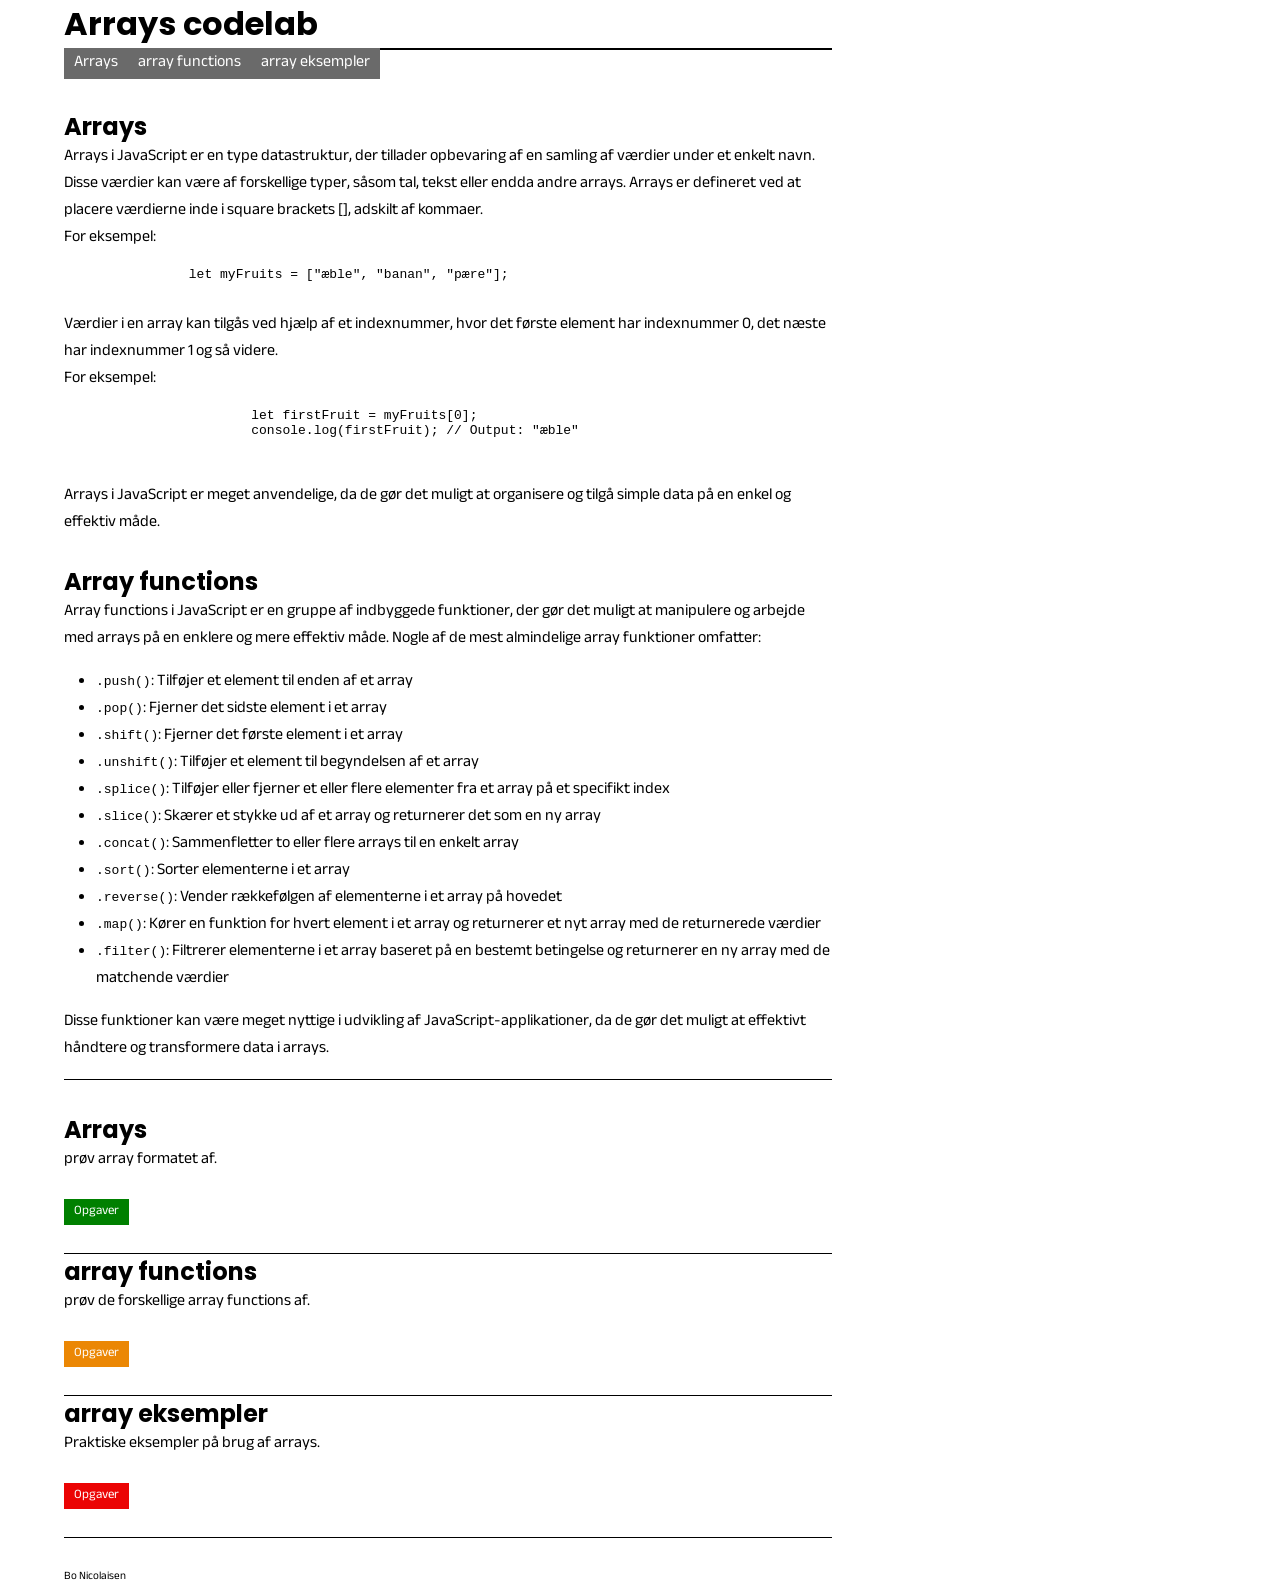
<file: index.html>
<!DOCTYPE html>
<!--[if lt IE 7]>      <html class="no-js lt-ie9 lt-ie8 lt-ie7"> <![endif]-->
<!--[if IE 7]>         <html class="no-js lt-ie9 lt-ie8"> <![endif]-->
<!--[if IE 8]>         <html class="no-js lt-ie9"> <![endif]-->
<!--[if gt IE 8]>      <html class="no-js"> <!--<![endif]-->
<html>

<head>
    <meta charset="utf-8">
    <meta http-equiv="X-UA-Compatible" content="IE=edge">
    <title>Arrays codeLab</title>
    <meta name="description" content="">
    <meta name="viewport" content="width=device-width, initial-scale=1">
    <link rel="stylesheet" href="assets/css/template/main.css">
    <script src="assets/js/template/uvtemplate.js" defer></script>
</head>

<body>

    <header id="top">
        <h1>Arrays codelab</h1>
        <nav id="mainMenu">
            <!-- menu generated by js from sections by id -->
        </nav>
        <article class="mainDescription">
            <h2>Arrays</h2>
            <p>Arrays i JavaScript er en type datastruktur, der tillader opbevaring af en samling af værdier under et
                enkelt
                navn.
                Disse værdier kan være af forskellige typer, såsom tal, tekst eller endda andre arrays. Arrays er
                defineret
                ved at
                placere værdierne inde i square brackets [], adskilt af kommaer.
                <br>
                For eksempel:
            </p>

            <pre>
                <code>
                let myFruits = ["æble", "banan", "pære"];
            </code>
            </pre>

            <p>Værdier i en array kan tilgås ved hjælp af et indexnummer, hvor det første element har indexnummer 0, det
                næste har
                indexnummer 1 og så videre.
                <br>
                For eksempel:
            </p>

            <pre>
                        <code>
                        let firstFruit = myFruits[0];
                        console.log(firstFruit); // Output: "æble"

                    </code>
                    </pre>
            <p>Arrays i JavaScript er meget anvendelige, da de gør det muligt at organisere og tilgå simple data på en
                enkel og
                effektiv måde.</p><br>
            <h2>Array functions</h2>
            <p>Array functions i JavaScript er en gruppe af indbyggede funktioner, der gør det muligt at manipulere og
                arbejde med arrays på en enklere og mere effektiv måde. Nogle af de mest almindelige array funktioner
                omfatter:</p>
            <ul>
                <li><code>.push()</code>: Tilføjer et element til enden af et array</li>
                <li><code>.pop()</code>: Fjerner det sidste element i et array</li>
                <li><code>.shift()</code>: Fjerner det første element i et array</li>
                <li><code>.unshift()</code>: Tilføjer et element til begyndelsen af et array</li>
                <li><code>.splice()</code>: Tilføjer eller fjerner et eller flere elementer fra et array på et specifikt
                    index</li>
                <li><code>.slice()</code>: Skærer et stykke ud af et array og returnerer det som en ny array</li>
                <li><code>.concat()</code>: Sammenfletter to eller flere arrays til en enkelt array</li>
                <li><code>.sort()</code>: Sorter elementerne i et array</li>
                <li><code>.reverse()</code>: Vender rækkefølgen af elementerne i et array på hovedet</li>
                <li><code>.map()</code>: Kører en funktion for hvert element i et array og returnerer et nyt array med
                    de
                    returnerede værdier</li>
                <li><code>.filter()</code>: Filtrerer elementerne i et array baseret på en bestemt betingelse og
                    returnerer
                    en ny array med de matchende værdier</li>
            </ul>
            <p>Disse funktioner kan være meget nyttige i udvikling af JavaScript-applikationer, da de gør det muligt at
                effektivt håndtere og transformere data i arrays.</p>


        </article>

    </header>


    <section id="sectionOne">
        <h2>Arrays</h2>
        <p>prøv array formatet af.</p> <br>
        <ul class="assignmentNav">
            <li><a class="easy" href="arrays.html">Opgaver</a></li>

        </ul>


        <footer class="sectionFooter">
            <!--   <a href="#top">back</a> -->
        </footer>

    </section>



    <section id="sectionTwo">
        <h2>array functions</h2>
        <p>prøv de forskellige array functions af.</p> <br>

        <ul class="assignmentNav">
            <li><a class="medium" href="arrayFunctions.html">Opgaver</a></li>

        </ul>


        <footer class="sectionFooter">
            <!--      <a href="#top">back</a> -->
        </footer>

    </section>

    <section id="sectionTwo">
        <h2>array eksempler</h2>
        <p>Praktiske eksempler på brug af arrays.</p> <br>

        <ul class="assignmentNav">
            <li><a class="hard" href="examples.html">Opgaver</a></li>

        </ul>


        <footer class="sectionFooter">
            <!--      <a href="#top">back</a> -->
        </footer>

    </section>



    <footer>
        <article class="footerInfo">
            Bo Nicolaisen
        </article>
    </footer>



</body>

</html>
</file>
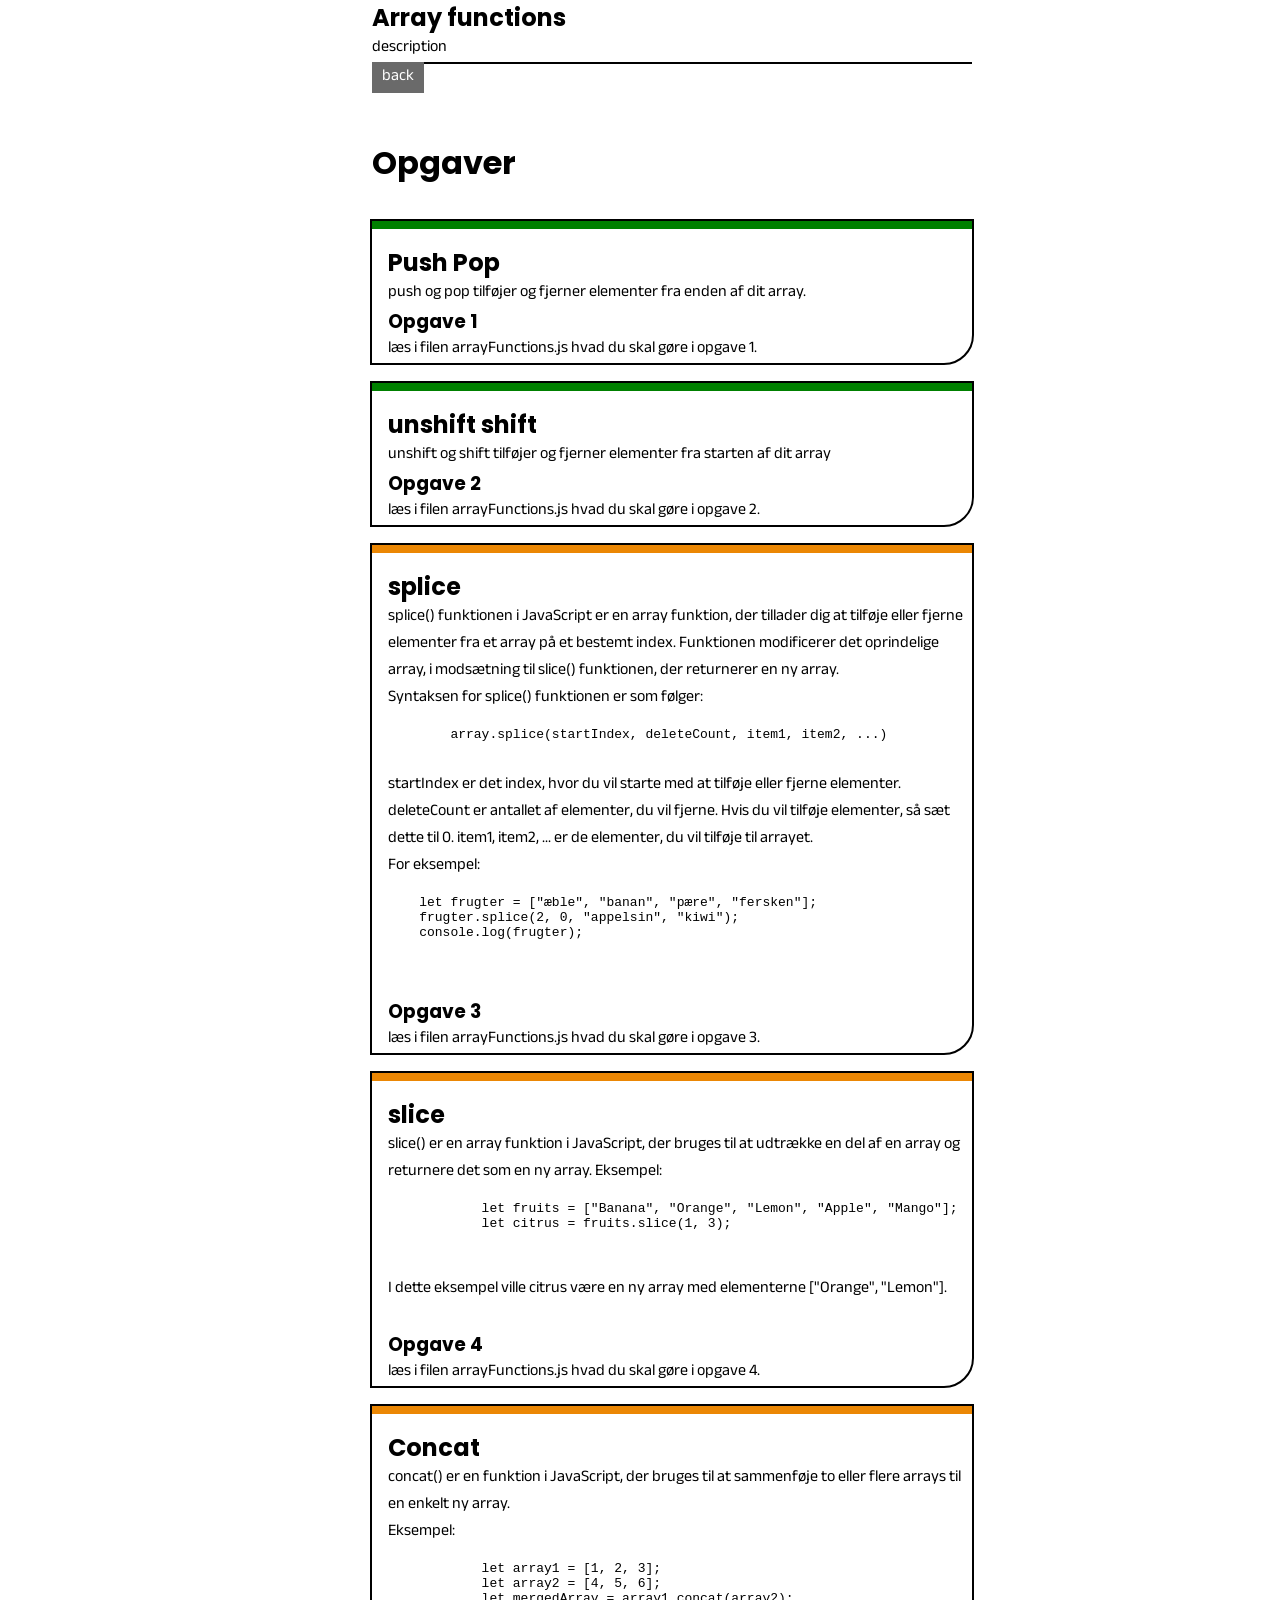
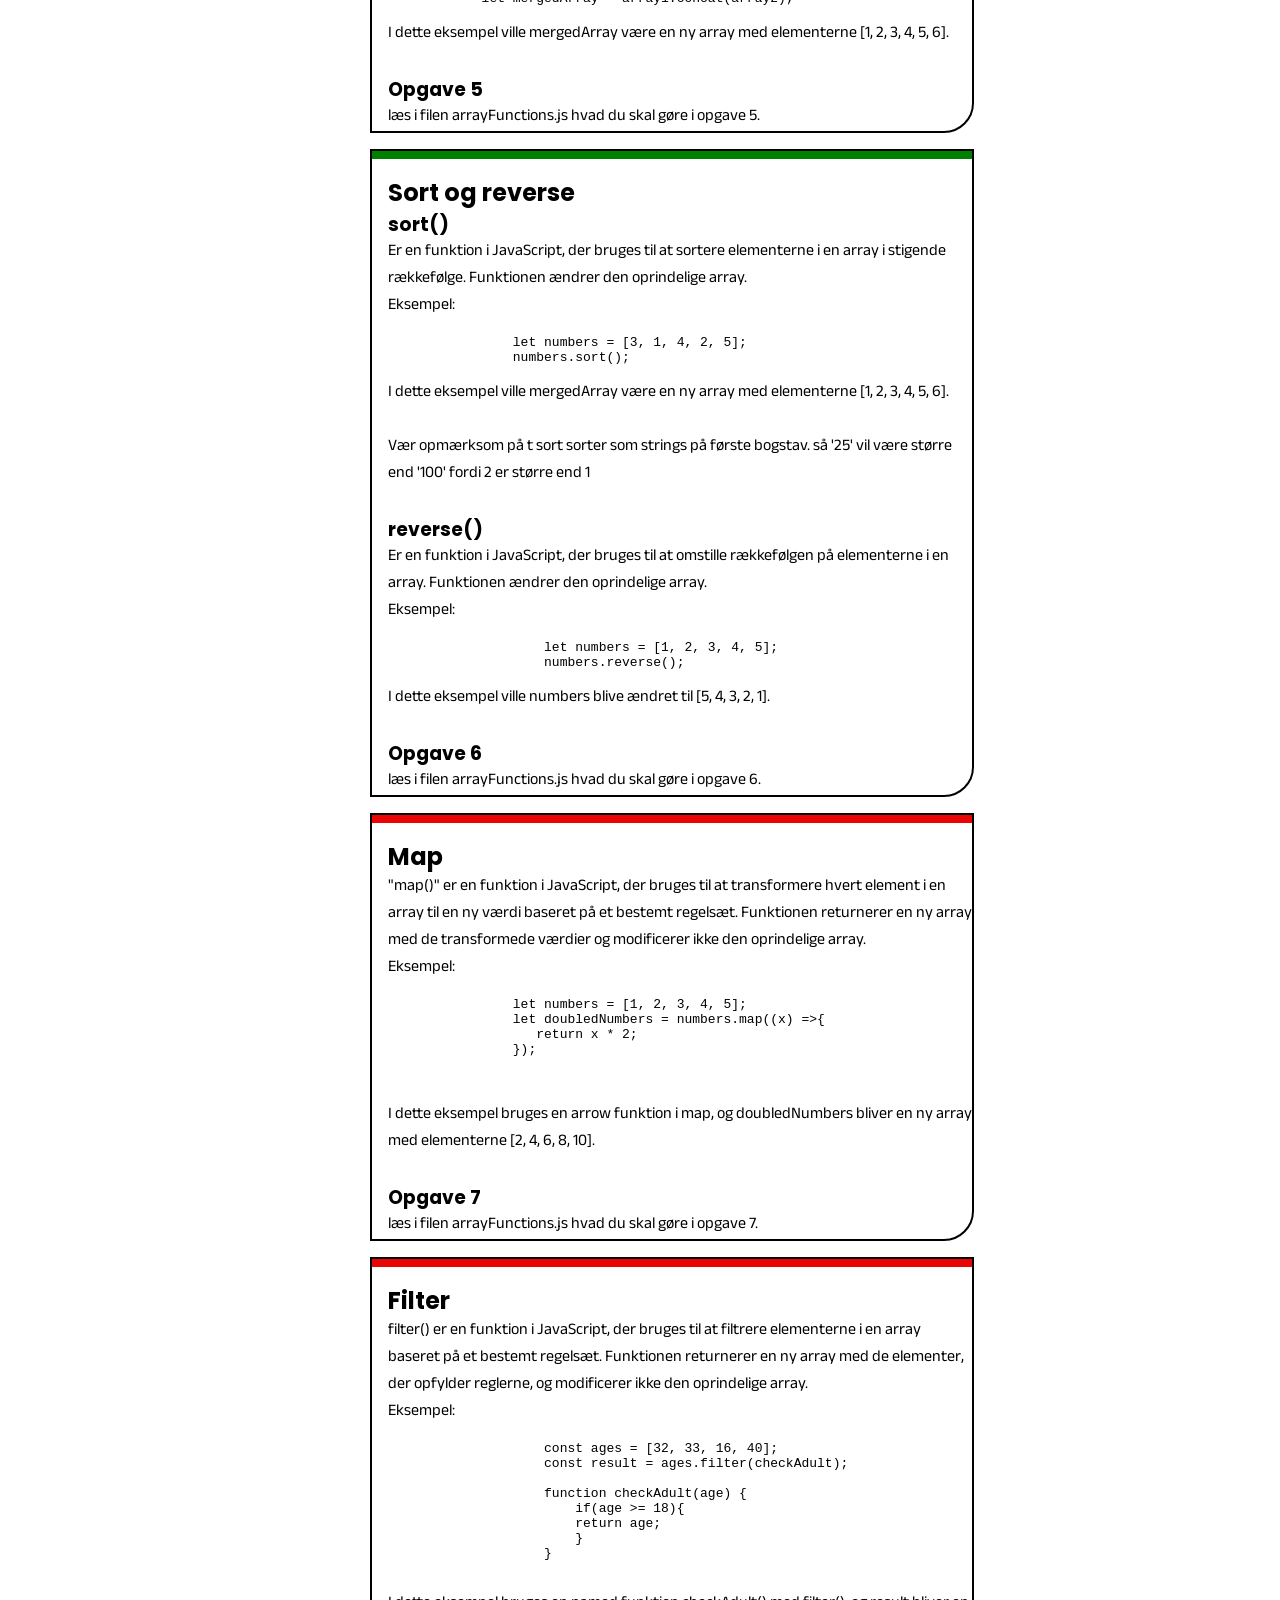
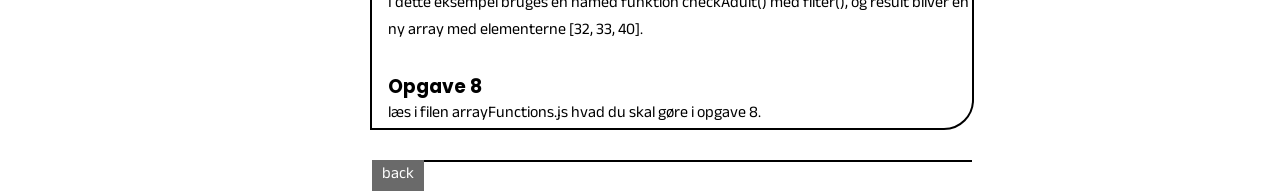
<file: arrayFunctions.html>
<!DOCTYPE html>
<!--[if lt IE 7]>      <html class="no-js lt-ie9 lt-ie8 lt-ie7"> <![endif]-->
<!--[if IE 7]>         <html class="no-js lt-ie9 lt-ie8"> <![endif]-->
<!--[if IE 8]>         <html class="no-js lt-ie9"> <![endif]-->
<!--[if gt IE 8]>      <html class="no-js"> <!--<![endif]-->
<html>

<head>
    <meta charset="utf-8">
    <meta http-equiv="X-UA-Compatible" content="IE=edge">
    <title></title>
    <meta name="description" content="">
    <meta name="viewport" content="width=device-width, initial-scale=1">
    <link rel="stylesheet" href="assets/css/template/main.css">
    <link rel="stylesheet" href="assets/css/template/site.css">
    <link rel="stylesheet" href="assets/css/opgaver/domelements.css">
    <script src="assets/js/opgaver/arrayFunctions.js" defer></script>
</head>

<body>
    <header>

        <section class="assignmentTopSection">
            <h1>Array functions</h1>
            <p>description</p>
            <nav>
                <a href="index.html">back</a>
            </nav>

        </section>
        <h1>Opgaver</h1>
    </header>


    <section class="assignmentArea">
        <header class="easy"></header>
        <article>
            <h2>Push Pop</h2>
            <p>push og pop tilføjer og fjerner elementer fra enden af dit array.</p>
            <h3>Opgave 1</h3>
            <p>læs i filen arrayFunctions.js hvad du skal
                gøre i opgave 1. </p>
        </article>
    </section>

    <section class="assignmentArea">
        <header class="easy"></header>
        <article>
            <h2>unshift shift</h2>
            <p>unshift og shift tilføjer og fjerner elementer fra starten af dit array </p>
            <h3>Opgave 2</h3>
            <p>læs i filen arrayFunctions.js hvad
                du skal
                gøre i opgave 2.</p>
        </article>

    </section>

    <section class="assignmentArea">
        <header class="medium"></header>
        <article>

            <h2>splice</h2>
            <p>splice() funktionen i JavaScript er en array funktion, der tillader dig at tilføje eller fjerne elementer
                fra
                et array på et bestemt index. Funktionen modificerer det oprindelige array, i modsætning til slice()
                funktionen, der returnerer en ny array.
                <br>
                Syntaksen for splice() funktionen er som følger:
            </p>

            <pre><code>
        array.splice(startIndex, deleteCount, item1, item2, ...)
    
    </code></pre>
            <p>startIndex er det index, hvor du vil starte med at tilføje eller fjerne elementer.
                deleteCount er antallet af elementer, du vil fjerne. Hvis du vil tilføje elementer, så sæt dette til 0.
                item1, item2, ... er de elementer, du vil tilføje til arrayet.
                <br>
                For eksempel:
            </p>
            <pre><code>
    let frugter = ["æble", "banan", "pære", "fersken"];
    frugter.splice(2, 0, "appelsin", "kiwi");
    console.log(frugter);
    
    </code></pre><br>
            <h3>Opgave 3</h3>
            <p>læs i filen arrayFunctions.js hvad du skal gøre i opgave 3. </p>
        </article>
    </section>

    <section class="assignmentArea">
        <header class="medium"></header>
        <article>
            <h2>slice</h2>
            <p>slice() er en array funktion i JavaScript, der bruges til at udtrække en del af en array og returnere det
                som
                en ny array.
                Eksempel:</p>
            <pre><code>
            let fruits = ["Banana", "Orange", "Lemon", "Apple", "Mango"];
            let citrus = fruits.slice(1, 3);
            
                
                </code></pre>
            <p>I dette eksempel ville citrus være en ny array med elementerne ["Orange", "Lemon"].</p>
            <br>
            <h3>Opgave 4</h3>
            <p>læs i filen arrayFunctions.js hvad du skal gøre i opgave 4. </p>
        </article>
    </section>

    <section class="assignmentArea">
        <header class="medium"></header>
        <article>
            <h2>Concat</h2>
            <p>concat() er en funktion i JavaScript, der bruges til at sammenføje to eller flere arrays til en enkelt ny
                array.
                <br>
                Eksempel:
            </p>
            <pre><code>
            let array1 = [1, 2, 3];
            let array2 = [4, 5, 6];
            let mergedArray = array1.concat(array2);
            </code></pre>
            <p>I dette eksempel ville mergedArray være en ny array med elementerne [1, 2, 3, 4, 5, 6].</p>
            <br>
            <h3>Opgave 5</h3>
            <p>læs i filen arrayFunctions.js hvad du skal gøre i opgave 5. </p>
        </article>
    </section>

    <section class="assignmentArea">
        <header class="easy"></header>
        <article>
            <h2>Sort og reverse</h2>
            <h3>sort()</h3>
            <p>Er en funktion i JavaScript, der bruges til at sortere elementerne i en array i stigende rækkefølge.
                Funktionen
                ændrer den oprindelige array.
                <br>
                Eksempel:
            </p>
            <pre><code>
                let numbers = [3, 1, 4, 2, 5];
                numbers.sort();
                </code></pre>
            <p>I dette eksempel ville mergedArray være en ny array med elementerne [1, 2, 3, 4, 5, 6].</p><br>
            <p>Vær opmærksom på t sort sorter som strings på første bogstav. så '25' vil være større end '100' fordi 2
                er
                større end 1</p>
            <br>
            <h3>reverse()</h3>
            <p>Er en funktion i JavaScript, der bruges til at omstille rækkefølgen på elementerne i en array. Funktionen
                ændrer den
                oprindelige array.
                <br>
                Eksempel:
            </p>
            <pre><code>
                    let numbers = [1, 2, 3, 4, 5];
                    numbers.reverse();
                        </code></pre>
            <p>I dette eksempel ville numbers blive ændret til [5, 4, 3, 2, 1].</p><br>
            <h3>Opgave 6</h3>
            <p>læs i filen arrayFunctions.js hvad du skal gøre i opgave 6. </p>
        </article>
    </section>

    <section class="assignmentArea">
        <header class="hard"></header>
        <article>
            <h2>Map</h2>
            <p>"map()" er en funktion i JavaScript, der bruges til at transformere hvert element i en array til en ny
                værdi baseret på
                et bestemt regelsæt. Funktionen returnerer en ny array med de transformede værdier og modificerer ikke
                den oprindelige
                array.
                <br>
                Eksempel:
            </p>
            <pre><code>
                let numbers = [1, 2, 3, 4, 5];
                let doubledNumbers = numbers.map((x) =>{
                   return x * 2;
                });

                
                    </code></pre>
            <p>I dette eksempel bruges en arrow funktion i map, og doubledNumbers bliver en ny array med
                elementerne [2, 4, 6, 8, 10].</p>
            <br>
            <h3>Opgave 7</h3>
            <p>læs i filen arrayFunctions.js hvad du skal gøre i opgave 7. </p>
        </article>
    </section>

    <section class="assignmentArea">
        <header class="hard"></header>
        <article>
            <h2>Filter</h2>
            <p>filter() er en funktion i JavaScript, der bruges til at filtrere elementerne i en array baseret på et
                bestemt regelsæt.
                Funktionen returnerer en ny array med de elementer, der opfylder reglerne, og modificerer ikke den
                oprindelige array.
                <br>
                Eksempel:
            </p>
            <pre><code>
                    const ages = [32, 33, 16, 40];
                    const result = ages.filter(checkAdult);
                    
                    function checkAdult(age) {
                        if(age >= 18){
                        return age;
                        }
                    }

                        </code></pre>
            <p>I dette eksempel bruges en named funktion checkAdult() med filter(), og result bliver en ny array med
                elementerne [32, 33, 40].</p>
            <br>
            <h3>Opgave 8</h3>
            <p>læs i filen arrayFunctions.js hvad du skal gøre i opgave 8. </p>
        </article>
    </section>






    <footer>
        <nav>
            <a href="index.html">back</a>
        </nav>
    </footer>

</body>

</html>
</file>
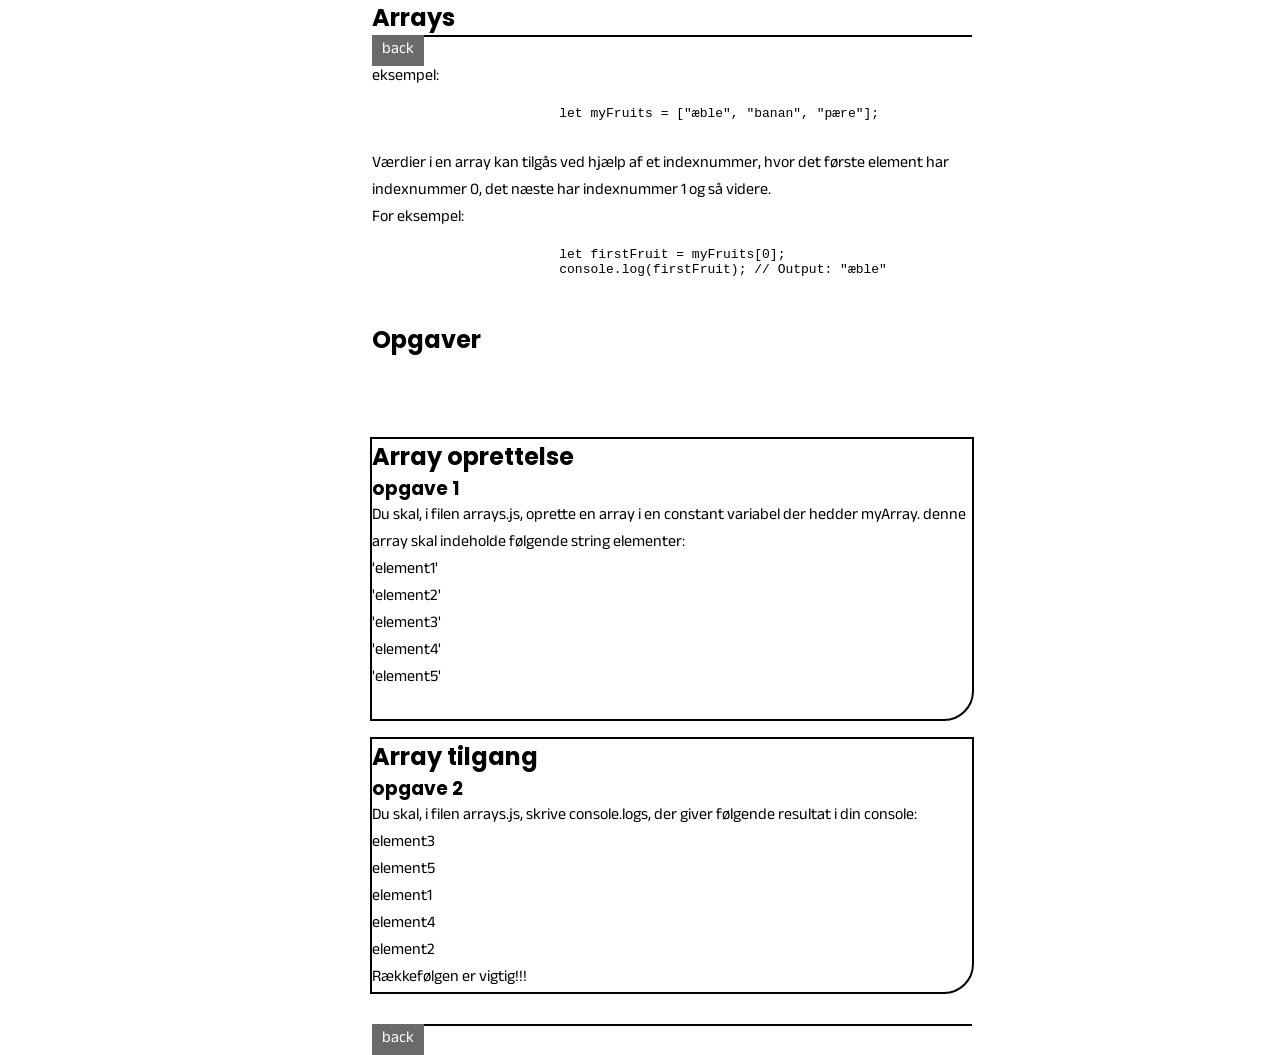
<file: arrays.html>
<!DOCTYPE html>
<!--[if lt IE 7]>      <html class="no-js lt-ie9 lt-ie8 lt-ie7"> <![endif]-->
<!--[if IE 7]>         <html class="no-js lt-ie9 lt-ie8"> <![endif]-->
<!--[if IE 8]>         <html class="no-js lt-ie9"> <![endif]-->
<!--[if gt IE 8]>      <html class="no-js"> <!--<![endif]-->
<html>

<head>
    <meta charset="utf-8">
    <meta http-equiv="X-UA-Compatible" content="IE=edge">
    <title></title>
    <meta name="description" content="">
    <meta name="viewport" content="width=device-width, initial-scale=1">
    <link rel="stylesheet" href="assets/css/template/main.css">
    <link rel="stylesheet" href="assets/css/template/site.css">
    <link rel="stylesheet" href="assets/css/opgaver/domelements.css">
    <script src="assets/js/opgaver/arrays.js" defer></script>
</head>

<body>
    <header>

        <section class="assignmentTopSection">
            <h1>Arrays</h1>
            <nav>
                <a href="index.html">back</a>
            </nav>

            <p>eksempel:</p>
            <pre>
                        <code>
                        let myFruits = ["æble", "banan", "pære"];
                    </code>
        </pre>

            <p>Værdier i en array kan tilgås ved hjælp af et indexnummer, hvor det første element har indexnummer 0, det
                næste har
                indexnummer 1 og så videre.
                <br>
                For eksempel:
            </p>

            <pre>
                        <code>
                        let firstFruit = myFruits[0];
                        console.log(firstFruit); // Output: "æble"
        
                        </code>
        </pre>
            <h1>Opgaver</h1>
    </header>

    </section>

    <section class="assignmentArea">
        <h2>Array oprettelse</h2>
        <h3>opgave 1</h3>
        <p>Du skal, i filen arrays.js, oprette en array i en constant variabel der hedder myArray. denne array skal
            indeholde følgende string elementer:</p>
        <ul>
            <li>'element1'</li>
            <li>'element2'</li>
            <li>'element3'</li>
            <li>'element4'</li>
            <li>'element5'</li>
        </ul>
        <br>




    </section>


    <section class="assignmentArea">
        <h2>Array tilgang</h2>
        <h3>opgave 2</h3>
        <p>Du skal, i filen arrays.js, skrive console.logs, der giver følgende resultat i din console:</p>
        <ul>
            <li>element3</li>
            <li>element5</li>
            <li>element1</li>
            <li>element4</li>
            <li>element2</li>
        </ul>
        <p>Rækkefølgen er vigtig!!!</p>
    </section>


    <footer>
        <nav>
            <a href="index.html">back</a>
        </nav>
    </footer>

</body>

</html>
</file>
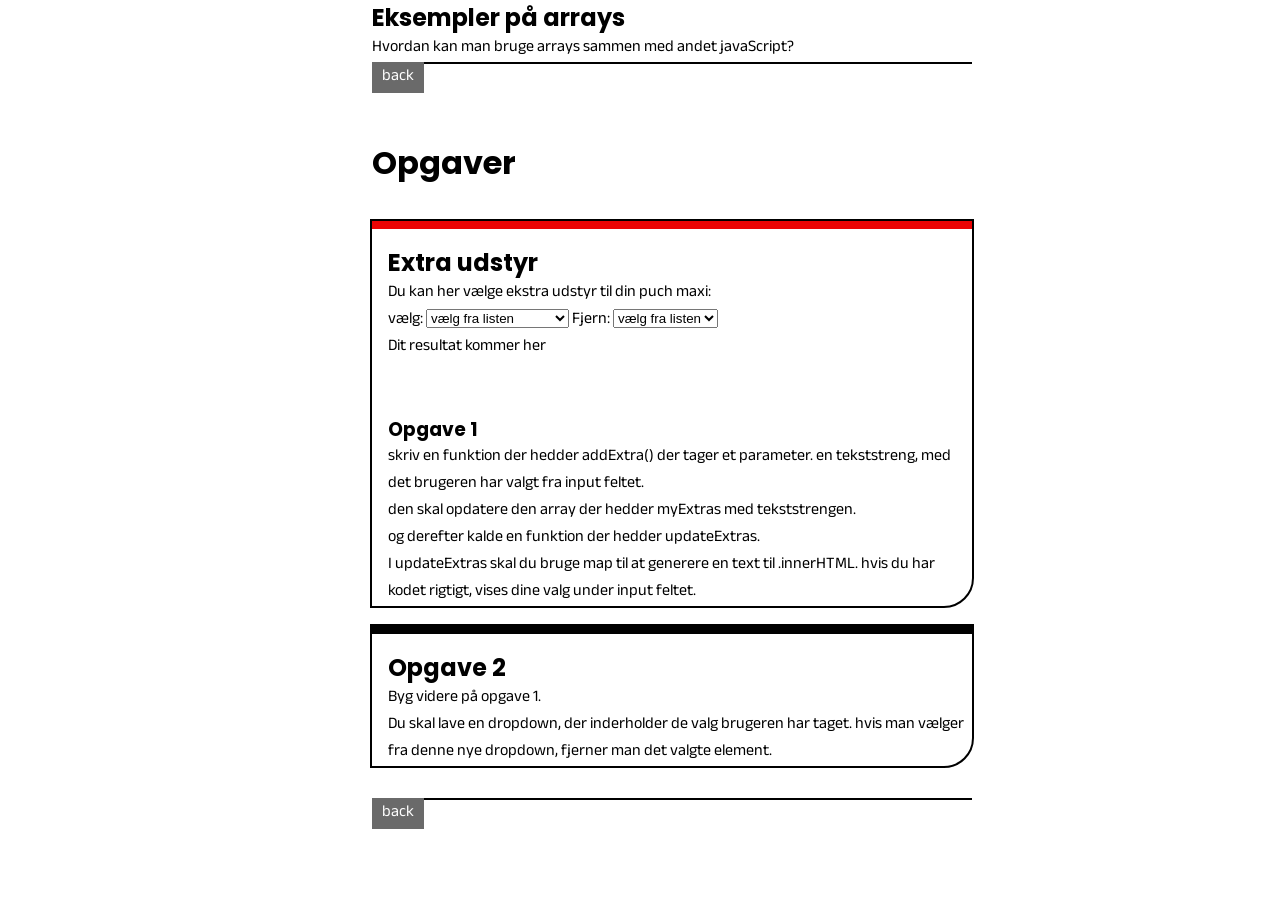
<file: examples.html>
<!DOCTYPE html>
<!--[if lt IE 7]>      <html class="no-js lt-ie9 lt-ie8 lt-ie7"> <![endif]-->
<!--[if IE 7]>         <html class="no-js lt-ie9 lt-ie8"> <![endif]-->
<!--[if IE 8]>         <html class="no-js lt-ie9"> <![endif]-->
<!--[if gt IE 8]>      <html class="no-js"> <!--<![endif]-->
<html>

<head>
    <meta charset="utf-8">
    <meta http-equiv="X-UA-Compatible" content="IE=edge">
    <title>Eksempler</title>
    <meta name="description" content="">
    <meta name="viewport" content="width=device-width, initial-scale=1">
    <link rel="stylesheet" href="assets/css/template/main.css">
    <link rel="stylesheet" href="assets/css/template/site.css">
    <link rel="stylesheet" href="assets/css/opgaver/domelements.css">
    <script src="assets/js/opgaver/examples.js" defer></script>
</head>

<body>
    <header>

        <section class="assignmentTopSection">
            <h1>Eksempler på arrays</h1>
            <p>Hvordan kan man bruge arrays sammen med andet javaScript?</p>
            <nav>
                <a href="index.html">back</a>
            </nav>
        </section>
        <h1>Opgaver</h1>
    </header>


    <section class="assignmentArea">
        <header class="hard"></header>
        <article>
            <h2>Extra udstyr</h2>
            <p>Du kan her vælge ekstra udstyr til din puch maxi:</p>

            <label for="udstyr">vælg:</label>
            <select name="udstyr" id="extraUdstyr">
                <option value="" disabled selected>vælg fra listen</option>
                <option value="mælkekasse">mælkekasse</option>
                <option value="antenne">antenne</option>
                <option value="rævehale til antenne">rævehale til antenne</option>
                <option value="blåt lys til kasse">blåt lys til kasse</option>
                <option value="flammer på hjælm">flammer på hjælm</option>
            </select>

            <label for="removeExtraUdstyr">Fjern:</label>
            <select name="removeExtraUdstyr" id="removeExtraUdstyr">
                <option value="" disabled selected>vælg fra listen</option>
            </select>

            <p id="extraList">Dit resultat kommer her</p>

            <br><br>
            <h3>Opgave 1</h3>
            <p>skriv en funktion der hedder addExtra() der tager et parameter.
                en tekststreng, med det brugeren har valgt fra input feltet. <br>
                den skal opdatere den array der hedder myExtras med tekststrengen. <br>
                og derefter kalde en funktion der hedder updateExtras. <br>
                I updateExtras skal du bruge map til at generere en text til .innerHTML.
                hvis du har kodet rigtigt, vises dine valg under input feltet. </p>
        </article>
    </section>

    <section class="assignmentArea">
        <header class="extreme"></header>
        <article>
            <h2>Opgave 2</h2>
            <p>Byg videre på opgave 1. <br> Du skal lave en dropdown, der inderholder de valg brugeren har taget. hvis
                man
                vælger fra denne nye dropdown, fjerner man det valgte element. </p>
        </article>

    </section>






    <footer>
        <nav>
            <a href="index.html">back</a>
        </nav>
    </footer>

</body>

</html>
</file>
<file: assets/css/template/main.css>
@import url("https://fonts.googleapis.com/css2?family=Anek+Devanagari&family=Poppins:wght@500&display=swap");

* {
  margin: 0px;
  padding: 0px;
}

body {
  font-family: "Anek Devanagari", sans-serif;
  margin-left: 4em;
  width: 60%;
}

h1,
h2,
h3,
h4,
h5,
h6 {
  font-family: "Poppins", sans-serif;
}

.mainDescription {
  margin-bottom: 2em;
  margin-top: 2em;
  padding-bottom: 1em;
  border-bottom: 1px solid black;
}

.mainDescription ul {
  margin-left: 2em;
  margin-bottom: 1em;
  margin-top: 1em;
}

/*menu style */
nav {
  border-top: 2px solid black;
}

footer {
  margin-top: 30px;
}

ul {
  margin: 0;
  padding: 0;
}

nav li,
.assignmentNav li {
  display: inline-block;
}

a {
  text-decoration: none;
  color: white;

  background-color: rgb(106, 106, 106);
  padding: 2px 10px;
}

a:hover {
  background-color: rgb(128, 26, 26);
  color: white;
}

/* back button*/

.sectionFooter {
  border-top: none;
  border-bottom: 1px solid black;
}

.sectionFooter a {
  color: white;
  background-color: rgb(106, 106, 106);
  text-decoration: none;

  padding: 0px 10px;
}

.sectionFooter a:hover {
  background-color: rgb(128, 26, 26);
  color: white;
}

.footerInfo {
  font-size: 0.7rem;
}

.assignmentNav {
  font-size: 0.8rem;
}

.easy {
  background-color: green;
}

.medium {
  background-color: rgb(235, 135, 4);
}

.hard {
  background-color: rgb(235, 4, 4);
}

.extreme {
  background-color: rgb(0, 0, 0);
}
</file>
<file: assets/css/template/site.css>
@import url("https://fonts.googleapis.com/css2?family=Anek+Devanagari&family=Poppins:wght@500&display=swap");

body {
  margin-left: 2rem;
  width: 100%;
  min-width: 400px;
  display: flex;
  align-items: center;
  flex-direction: column;
}

header {
  width: 600px;
  margin-bottom: 1em;
}

.assignmentTopSection {
  margin-bottom: 3em;
}

.assignmentArea {
  margin-top: 1rem;
  width: 600px;
  border: 2px solid black;
  border-radius: 0pc 0px 30px 0px;
  overflow: hidden;
}
.assignmentArea article {
  padding-left: 1rem;
}

button {
  padding: 5px 20px;
  color: white;
  background-color: grey;
  border-radius: 0.5rem;
}

.easy {
  height: 0.5em;
  /* border-bottom: 2px solid black; */
}

.medium {
  height: 0.5em;
  /*  border-bottom: 2px solid black; */
}

.hard {
  height: 0.5em;
  /*  border-bottom: 2px solid black; */
}

.extreme {
  height: 0.5em;

  /*  border-bottom: 2px solid black; */
}

footer {
  width: 600px;
}
</file>
<file: assets/css/opgaver/domelements.css>
.myFigure {
  width: 100px;
  height: 100px;
  border-radius: 50%;
  text-align: center;
  color: white;

  display: flex;
  align-items: center;
  justify-content: center;
  flex-direction: column;
  margin: 20px;
}

#redFigure {
  background-color: red;
}
#yellowFigure {
  background-color: rgb(255, 234, 3);
}

.purpleFigures {
  background-color: rgb(251, 0, 255);
}
</file>
